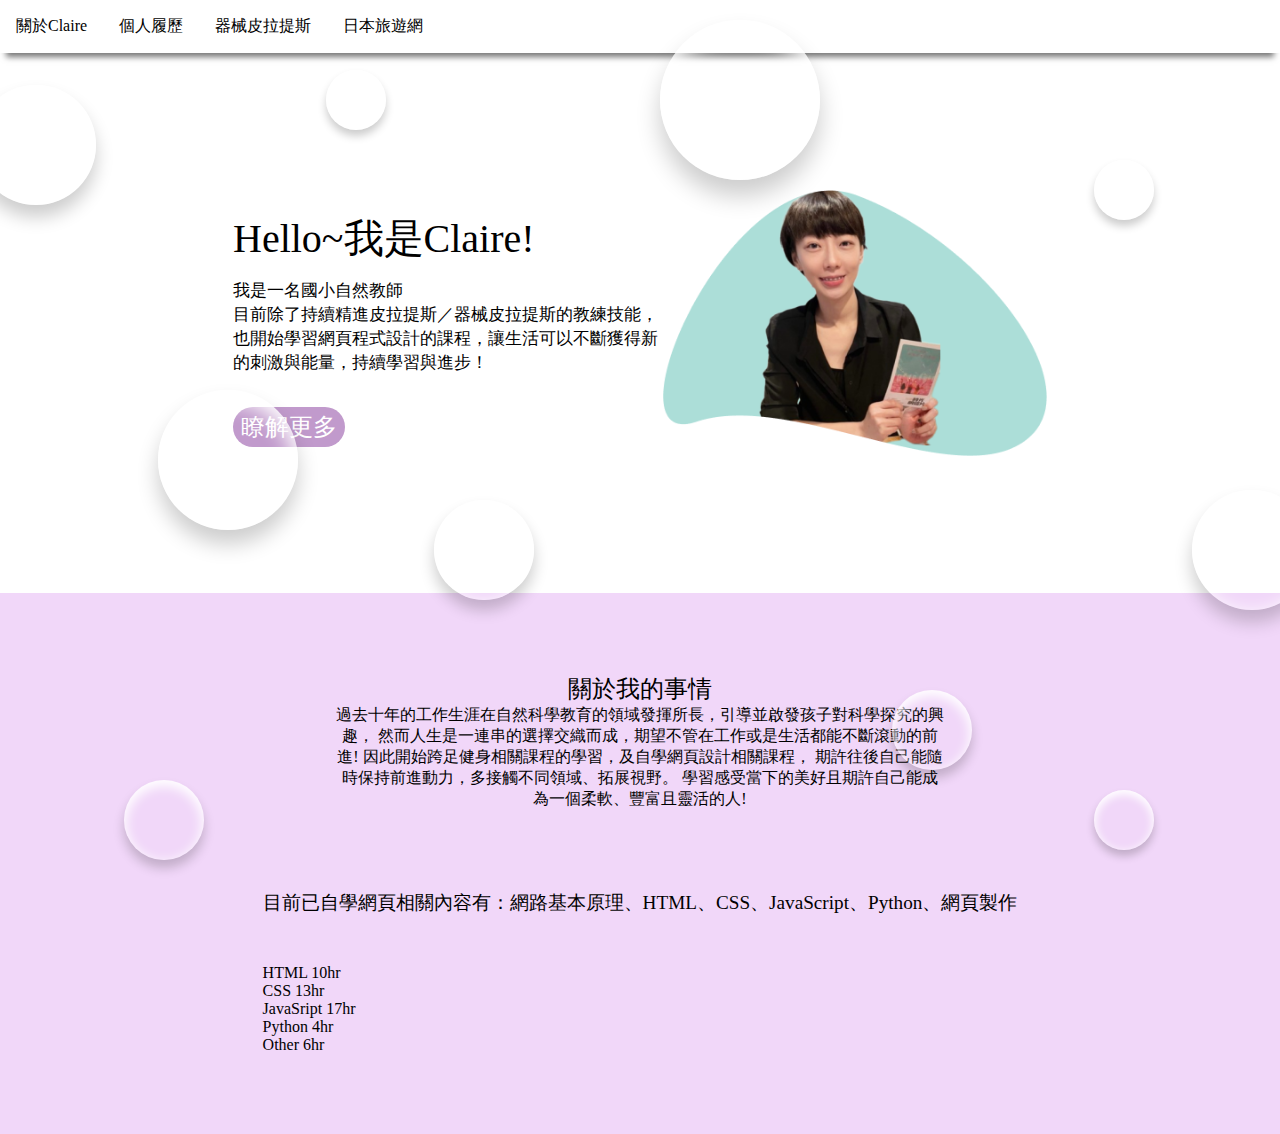
<file: personalfile/index.html>
<!DOCTYPE html>
<html lang="zh-Hants">
<head>
    <meta charset="UTF-8"/>
    <meta http-equiv="X-UA-Compatible" content="IE=edge"/>
    <meta name="viewport" content="width=device-width, initial-scale=1.0">
    <title>Claire's Personal Profile</title>
    <!-- 至bootstrap首頁右下include via CDN -->
    <link 
    href="https://cdn.jsdelivr.net/npm/bootstrap@5.3.0-alpha1/dist/css/bootstrap.min.css" 
    rel="stylesheet" 
    integrity="sha384-GLhlTQ8iRABdZLl6O3oVMWSktQOp6b7In1Zl3/Jr59b6EGGoI1aFkw7cmDA6j6gD" 
    crossorigin="anonymous"
    />

    <link rel="stylesheet" href="./styles/style.css"/>
    <link rel="stylesheet" href="./styles/bubbles.css"/>

</head>
<body>
    <nav>
        <ul>
            <li><a href="#">關於Claire</a></li>
            <li><a href="./resume.html">個人履歷</a></li>
            <li><a href="./project1器械皮拉提斯網站/">器械皮拉提斯</a></li>
            <li><a href="./project日本旅遊網站/">日本旅遊網</a></li>
        </ul>
    </nav>

    <main>
        <div id="background-wrap">
          <div class="bubble x1"></div>
          <div class="bubble x2"></div>
          <div class="bubble x3"></div>
          <div class="bubble x4"></div>
          <div class="bubble x5"></div>
          <div class="bubble x6"></div>
          <div class="bubble x7"></div>
          <div class="bubble x8"></div>
          <div class="bubble x9"></div>
          <div class="bubble x10"></div>
        </div>

        <section class="main-area">
            <div class="info">
                <h1>Hello~我是Claire!</h1>
                <h2>我是一名國小自然教師</h2>
                <h2>目前除了持續精進皮拉提斯／器械皮拉提斯的教練技能，
                    也開始學習網頁程式設計的課程，讓生活可以不斷獲得新
                    的刺激與能量，持續學習與進步！</h2>
                <!-- <a href="./resume.html">瞭解更多</a> -->
                <a href="./resume.html">瞭解更多</a>
            </div>
            <img src="./pictures/Group 1.png" alt="個人照片"/>
        </section>

        <section class="about-me">
            <div class="desc">
                <h2>關於我的事情</h2>
                <p>過去十年的工作生涯在自然科學教育的領域發揮所長，引導並啟發孩子對科學探究的興趣，
                然而人生是一連串的選擇交織而成，期望不管在工作或是生活都能不斷滾動的前進!
                因此開始跨足健身相關課程的學習，及自學網頁設計相關課程，
                期許往後自己能隨時保持前進動力，多接觸不同領域、拓展視野。
                學習感受當下的美好且期許自己能成為一個柔軟、豐富且靈活的人!</p>
            </div>

            <div class="progress-area">
                <h3>目前已自學網頁相關內容有：網路基本原理、HTML、CSS、JavaScript、Python、網頁製作
                </h3>

                <div class="progress">
                  <div class="progress-bar progress-bar-striped bg-success" 
                       role="progressbar" style="width: 20%;" aria-valuenow="20" aria-valuemin="0" aria-valuemax="100">HTML 10hr
                  </div>
                  <div class="progress-bar progress-bar-striped bg-info" 
                       role="progressbar" style="width: 26%;" aria-valuenow="26" aria-valuemin="0" aria-valuemax="100">CSS 13hr
                  </div>
                  <div class="progress-bar progress-bar-striped bg-warning" 
                       role="progressbar" style="width: 32%;" aria-valuenow="32" aria-valuemin="0" aria-valuemax="100">JavaSript 17hr
                  </div>
                  <div class="progress-bar progress-bar-striped bg-danger" 
                       role="progressbar" style="width: 10%;" aria-valuenow="10" aria-valuemin="0" aria-valuemax="100">Python 4hr
                  </div>
                  <div class="progress-bar progress-bar-striped" 
                       role="progressbar" style="width: 12%;" aria-valuenow="12" aria-valuemin="0" aria-valuemax="100">Other 6hr
                  </div>
                </div>
            </div>

             <!-- <div class="progress-table">
                <p>Lorem.</p>
                <td>HTML</td>
                <p>Loremipsumdyyydotamet.</p>
                <td>CSS </td>
                <p>Loremddhhsdddmdoloritmet.</p>
                <td>JavaSript</td>  
                <p>Loremihupjjjjjsudsit.</p> 
                <td>Python</td>
                <p>Loredst</p>
                <td>網頁製作</td> 
              </div> -->
        </section>   
      </main>
    </body>
  </html>
</file>
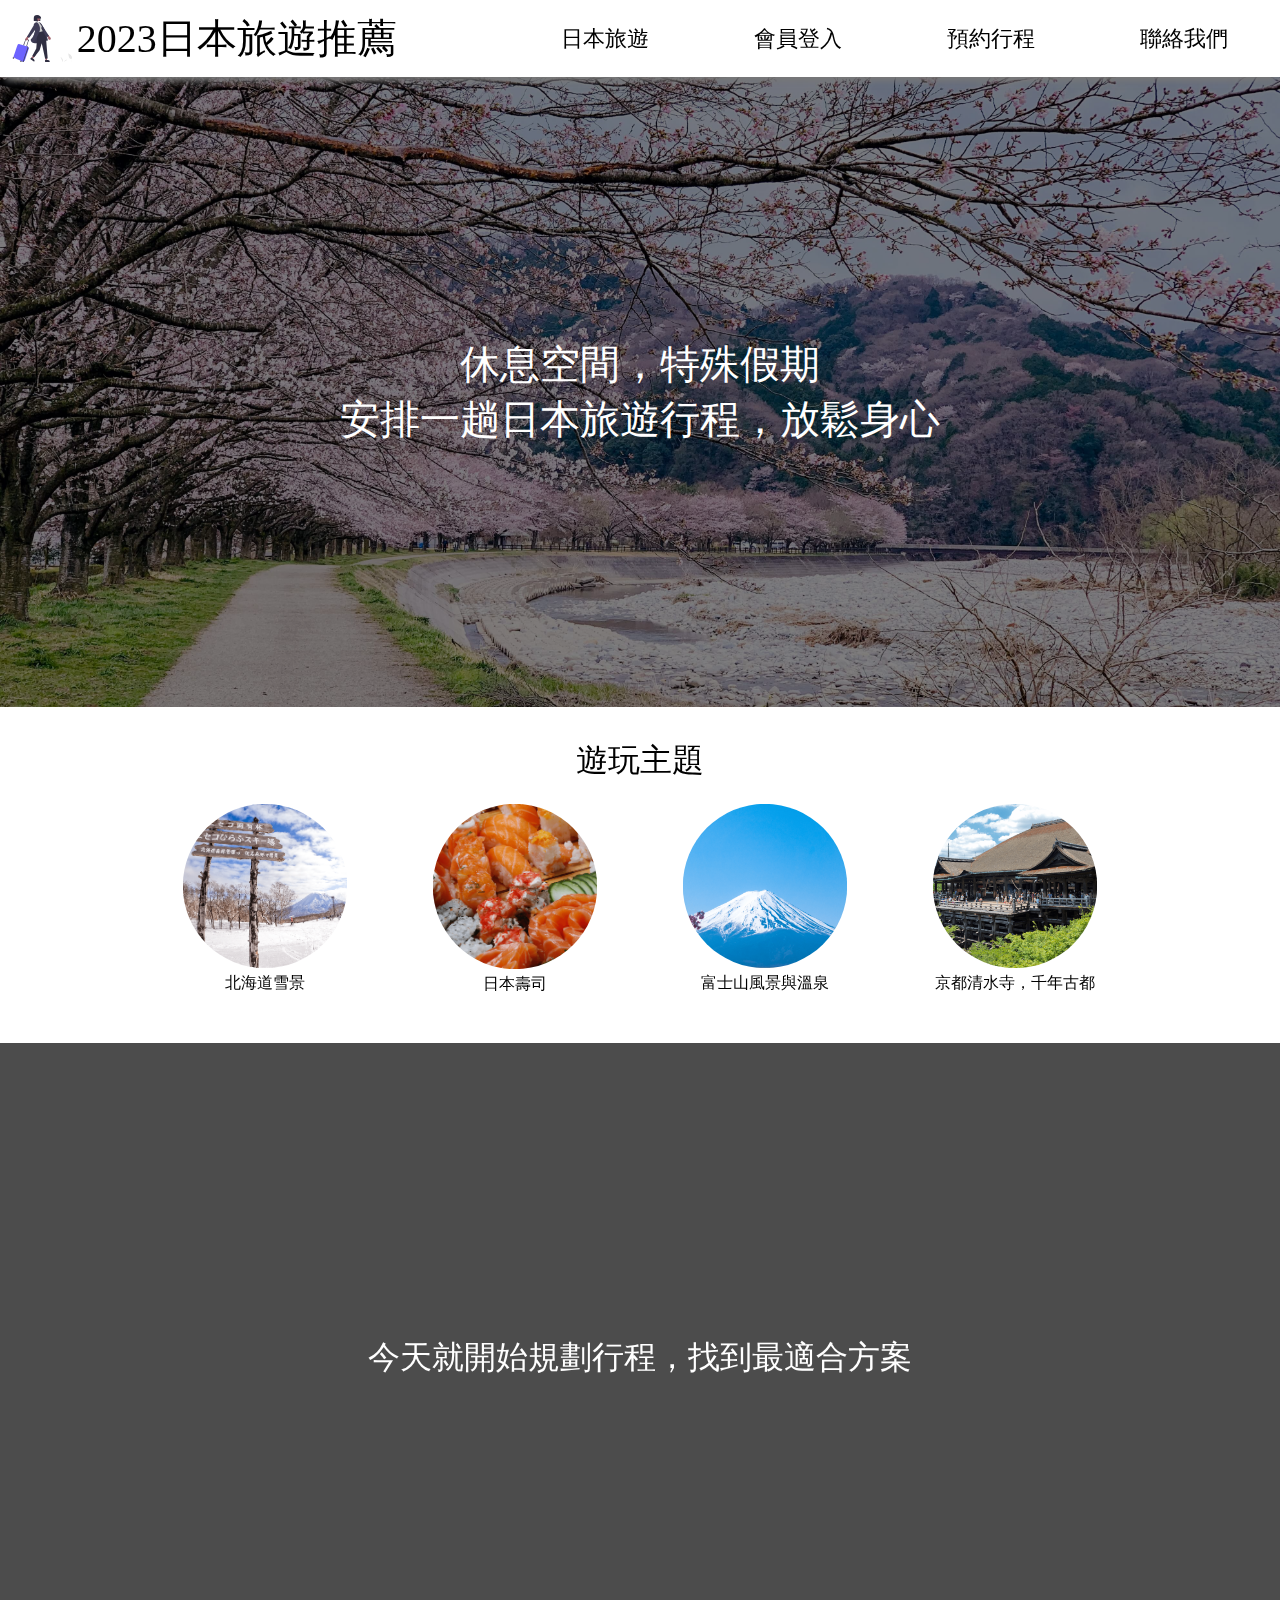
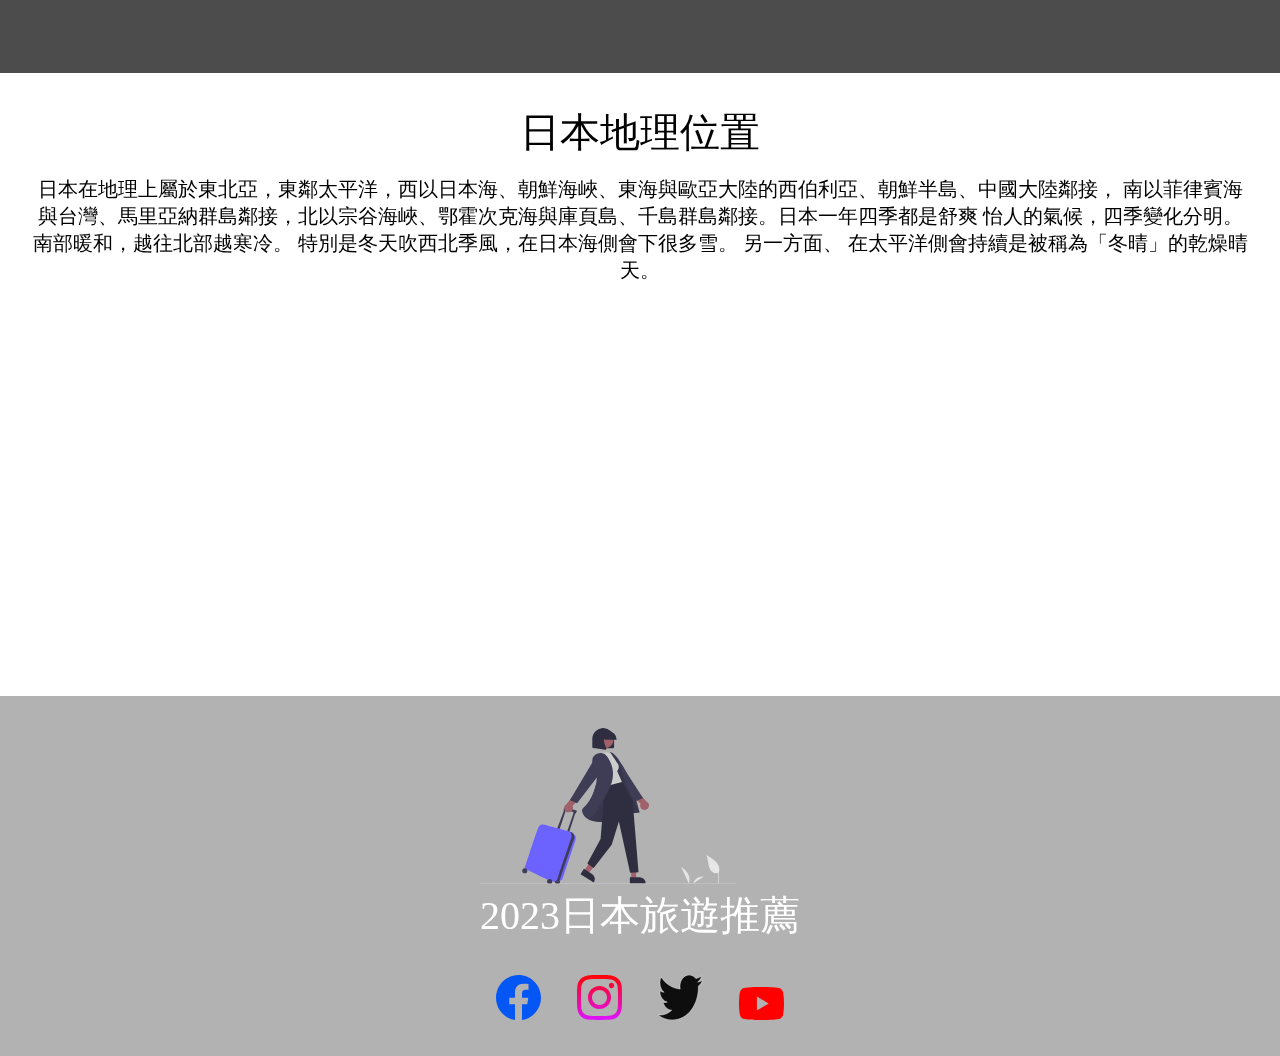
<file: personalfile/project日本旅遊網站/index.html>
<!DOCTYPE html>
<html lang="zh-Hants">
<head>
    <meta charset="UTF-8">
    <meta http-equiv="X-UA-Compatible" content="IE=edge">
    <meta name="viewport" content="width=device-width, initial-scale=1.0">
    <title>日本旅遊推薦</title>
    <link rel="stylesheet" 
          href="https://cdnjs.cloudflare.com/ajax/libs/font-awesome/6.2.1/css/all.min.css" 
          integrity="sha512-MV7K8+y+gLIBoVD59lQIYicR65iaqukzvf/nwasF0nqhPay5w/9lJmVM2hMDcnK1OnMGCdVK+iQrJ7lzPJQd1w==" 
          crossorigin="anonymous" 
          referrerpolicy="no-referrer" />
    <link rel="stylesheet" href="./styles/style.css">
</head>
<body>
    <img class="fixed-image" src="./images/富士山2.jpg" alt="fixed-image" />

    <header>
        <section class="logo">
            <img src="./images/網站Logo.svg" alt="日本旅遊網logo">
            <h1>2023日本旅遊推薦</h1>
        </section>
        <nav>
            <ul>
                <!-- 至cdn.js貼上font awsome的link 再至fontawsome下載icon -->
                <li><a href="#"><i class="fa-solid fa-plane"></i> 日本旅遊</a> </li>
                <li><a href="#"><i class="fa-solid fa-right-to-bracket"></i> 會員登入</a> </li>
                <li><a href="#"><i class="fa-solid fa-book"></i> 預約行程</a> </li>
                <li><a href="#"><i class="fa-solid fa-address-book"></i> 聯絡我們</a> </li>
            </ul>
        </nav>
    </header>

    <main>
        <section class="background-img">
            <div class="filter"></div>
            <!-- 功用是在網頁上方文字下面做一個遮罩 -->
            <h3>休息空間，特殊假期 <br/> 安排一趟日本旅遊行程，放鬆身心</h3>   
        </section>

        <section class="info-circles">
            <h3>遊玩主題</h3>
            <div class="circles">
                <div class="circle">
                    <img 
                    title="北海道雪景" 
                    src="./images/北海道雪景.jpg" 
                    alt="北海道雪景">
                    <p>北海道雪景</p>
                </div>
                <div class="circle">
                    <img 
                    title="日本壽司" 
                    src="./images/日本壽司.jpg" 
                    alt="日本壽司">
                    <p>日本壽司</p>
                </div>
                <div class="circle">
                    <img 
                    title="富士山" 
                    src="./images/富士山.jpg" 
                    alt="富士山">
                    <p>富士山風景與溫泉</p>
                </div>
                <div class="circle">
                    <img 
                    title="清水寺" 
                    src="./images/清水寺.jpg" 
                    alt="清水寺">
                    <p>京都清水寺，千年古都</p>
                </div>

            </div>
        </section>

        <section class="empty-container">
            <h3>今天就開始規劃行程，找到最適合方案</h3>
        </section>

        <section class="google-map">
            <h3>日本地理位置</h3>
            <p>日本在地理上屬於東北亞，東鄰太平洋，西以日本海、朝鮮海峽、東海與歐亞大陸的西伯利亞、朝鮮半島、中國大陸鄰接，
                南以菲律賓海與台灣、馬里亞納群島鄰接，北以宗谷海峽、鄂霍次克海與庫頁島、千島群島鄰接。日本一年四季都是舒爽
                怡人的氣候，四季變化分明。 南部暖和，越往北部越寒冷。 特別是冬天吹西北季風，在日本海側會下很多雪。 另一方面、
                在太平洋側會持續是被稱為「冬晴」的乾燥晴天。 
            </p>
            <iframe 
            src="https://www.google.com/maps/embed?pb=!1m18!1m12!1m3!1d27655128.088585712!2d119.01767415670852!3d32.20773000670472!2m3!1f0!2f0!3f0!3m2!1i1024!2i768!4f13.1!3m3!1m2!1s0x34674e0fd77f192f%3A0xf54275d47c665244!2z5pel5pys!5e0!3m2!1szh-TW!2stw!4v1675413782836!5m2!1szh-TW!2stw" 
            style="border:0;" 
            allowfullscreen="" 
            loading="lazy" 
            referrerpolicy="no-referrer-when-downgrade">
            </iframe>

        </section>

    </main>

    <footer>
        <section class="logo">
            <img src="./images/網站Logo.svg" alt="logo">
            <h3>2023日本旅遊推薦</h3>
        </section>

        <section class="links">
            <a href="#"><img src="./Icons/facebook.svg" alt="facebook" /></a>
            <a href="#"><img src="./Icons/instagram.svg" alt="instagram" /></a>
            <a href="#"><img src="./Icons/twitter.svg" alt="twitter" /></a>
            <a href="#"><img src="./Icons/youtube.svg" alt="youtube" /></a>
        </section>
    </footer>

    <script>
        setInterval(() => {
            let topBackground = document.querySelector("section.background-img");
            if (
                topBackground.style.backgroundImage == 'url("../images/日本櫻花.jpg")'
            ) {
                topBackground.style.backgroundImage ='url("../images/京都古城.jpg")';
            } else if (
                topBackground.style.backgroundImage =='url("../images/京都古城.jpg")'
            ) {
                topBackground.style.backgroundImage ='url("../images/大阪街頭.jpg")';
            } else {
                topBackground.style.backgroundImage ='url("../images/日本櫻花.jpg")';
            }
            }, 3000) ; 
    </script>
</body>
</html>
</file>
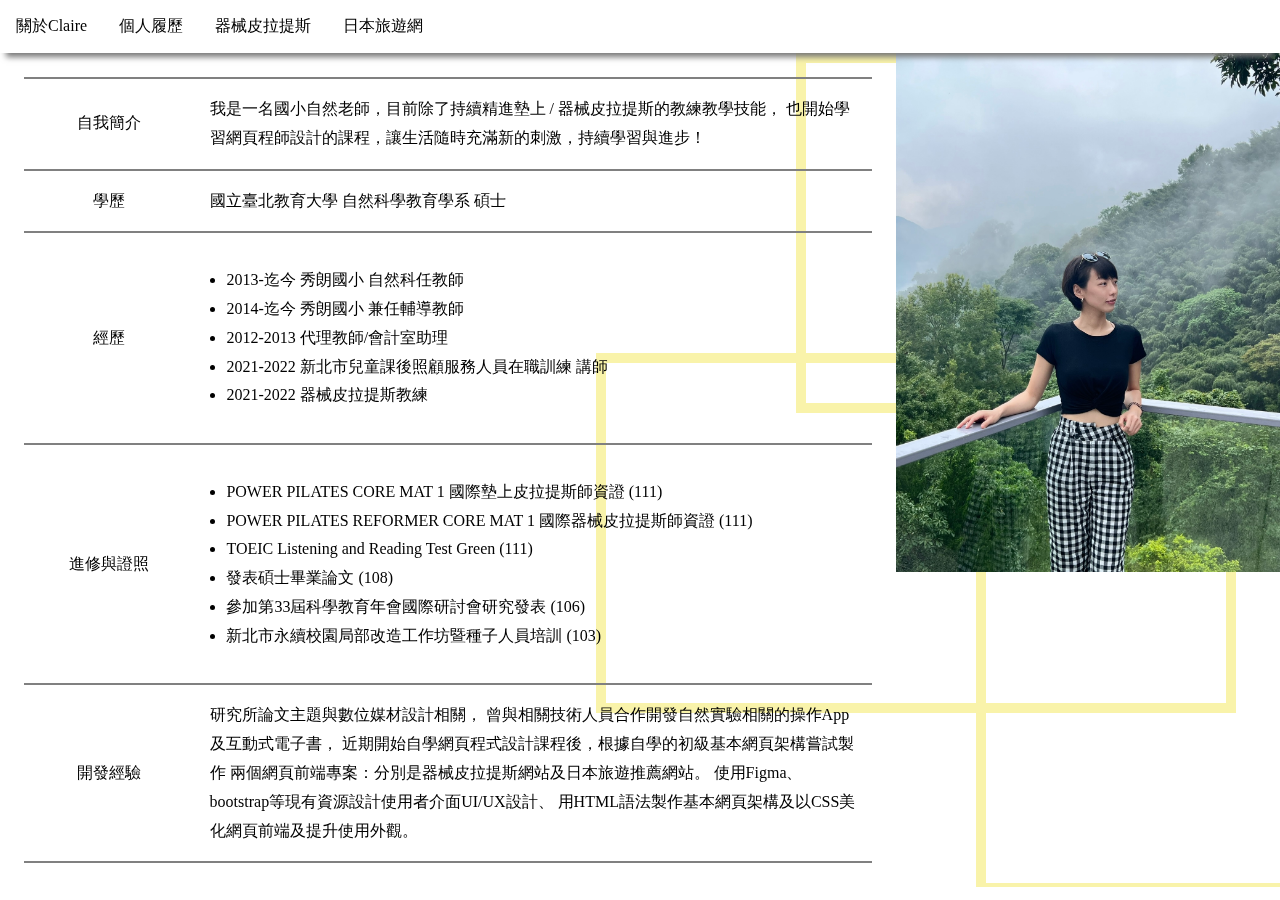
<file: personalfile/resume.html>
<!DOCTYPE html>
<html lang="zh-Hants">
<head>
    <meta charset="UTF-8"/>
    <meta http-equiv="X-UA-Compatible" content="IE=edge"/>
    <meta name="viewport" content="width=device-width, initial-scale=1.0">
    <link rel="stylesheet" href="./styles/style.css"/>

</head>
<body>
  <nav>
    <ul>
        <li><a href="./index.html">關於Claire</a></li>
        <li><a href="#">個人履歷</a></li>
        <li><a href="#">器械皮拉提斯</a></li>
        <li><a href="#">日本旅遊網</a></li>
    </ul>
  </nav>

  <main>
    <section class="resume"> 
      <section class="table">
        <table>
          <tr style="border-top: 2px solid gray">
            <td style="width: 20%" align="center">自我簡介</td>
            <td colspan="2" style="width: 80%" align="left">
            <!-- <td style="width: 10vw">自我簡介</td>
            <td colspan="2" style="width: 60vw"> -->
              我是一名國小自然老師，目前除了持續精進墊上 / 器械皮拉提斯的教練教學技能，
              也開始學習網頁程師設計的課程，讓生活隨時充滿新的刺激，持續學習與進步！
            </td>
          </tr>

          <tr>
            <td align="center">學歷</td>
            <td colspan="2">國立臺北教育大學 自然科學教育學系 碩士</td>
          </tr>
            
          <tr>
            <td align="center">經歷</td>
            <td colspan="2">
              <ul>
                 <li>2013-迄今  秀朗國小 自然科任教師</li>
                 <li>2014-迄今  秀朗國小 兼任輔導教師</li>
                 <li>2012-2013 代理教師/會計室助理</li>
                 <li>2021-2022 新北市兒童課後照顧服務人員在職訓練 講師</li>
                 <li>2021-2022 器械皮拉提斯教練</li>
              </ul>
            </td>
          </tr>
            
          <tr>
            <td align="center">進修與證照</td>
            <td>
              <ul>
                <li>POWER PILATES CORE MAT 1
                    國際墊上皮拉提斯師資證 (111)</li>
                <li>POWER PILATES REFORMER CORE MAT 1
                    國際器械皮拉提斯師資證 (111)</li>
                <li>TOEIC Listening and Reading Test Green (111)</li>
                <li>發表碩士畢業論文 (108)</li>
                <li>參加第33屆科學教育年會國際研討會研究發表 (106)</li>
                <li>新北市永續校園局部改造工作坊暨種子人員培訓 (103)</li>
              </ul>
            </td>
          </tr>

          <tr>
            <td align="center">開發經驗</td>
            <td>研究所論文主題與數位媒材設計相關，
                曾與相關技術人員合作開發自然實驗相關的操作App及互動式電子書，
                近期開始自學網頁程式設計課程後，根據自學的初級基本網頁架構嘗試製作
                兩個網頁前端專案：分別是器械皮拉提斯網站及日本旅遊推薦網站。
                使用Figma、bootstrap等現有資源設計使用者介面UI/UX設計、
                用HTML語法製作基本網頁架構及以CSS美化網頁前端及提升使用外觀。               
            </td>
          </tr>
        </table>
      </section>

      <section class="picture">
        <img src="./pictures/IMG_5870.jpg" alt="個人照片" />
        <div class="yellowRect"></div>
        <div class="yellowRect2"></div>
        <div class="yellowRect3"></div>
      </section>
    </section>   
  </main>
 </body>
</html>
</file>
<file: personalfile/styles/style.css>
* {
  margin: 0;
  padding: 0;
  box-sizing: border-box;
}

html,
body {
  overflow-x: hidden;
}

h1,
h2,
h3,
h4,
h5,
h6 {
  font-weight: normal;
}

body nav {
  background-color: white;
  position: sticky;
  top: 0;
  z-index: 5;
  box-shadow: 0 10px 6px -6px #777;
}
body nav ul {
  display: flex;
}
body nav ul li {
  list-style-type: none;
  margin: 1rem;
}
body nav ul li a {
  color: black;
  text-decoration: none;
  transition: all 0.1s ease;
}
body nav ul li a:hover {
  color: rgb(193, 154, 204);
}
body main section.main-area {
  min-height: 60vh;
  background-color: white;
  display: flex;
  justify-content: center;
  align-items: center;
  flex-wrap: wrap;
}
body main section.main-area div.info {
  flex-basis: 430px;
}
body main section.main-area div.info h1 {
  font-size: 2.5rem;
  line-height: 5rem;
}
body main section.main-area div.info h2 {
  font-size: 1.05rem;
  line-height: 1.5rem;
}
body main section.main-area div.info a {
  color: white;
  background-color: rgb(193, 154, 204);
  padding: 0.25rem 0.5rem;
  font-size: 1.5rem;
  border-radius: 20px;
  display: inline-block;
  margin-top: 2rem;
  text-decoration: none;
  transition: all 0.2 ease;
}
body main section.main-area div.info a:hover {
  transform: scale(1.05);
}
body main section.main-area img {
  flex-basis: 0 1 250px;
  max-width: 30vw;
}
body main section.about-me {
  background-color: rgb(241, 215, 249);
  padding: 5rem 2rem;
  display: flex;
  flex-direction: column;
  align-items: center;
}
body main section.about-me div.desc {
  width: 50%;
  text-align: center;
}
body main section.about-me div.desc h3 {
  font-size: 1.8rem;
  line-height: 3rem;
}
body main section.about-me div.desc p {
  font-size: 1rem;
}
body main section.about-me div.progress-area h3 {
  margin: 5rem 0rem 3rem;
  font-size: 1.2em;
  text-align: center;
}
body main section.about-me div.progress-area p {
  margin: 0.5rem 0rem;
  font-size: 1.05rem;
}
body main section.about-me div.progress-table {
  display: flex;
  padding: 1rem;
  font-size: 1rem;
}
body main section.about-me div.progress-table p {
  color: rgba(0, 0, 0, 0);
  font-size: 0.6rem;
}
body main section.resume {
  display: flex;
  flex-wrap: wrap;
  line-height: 1.8rem;
}
body main section.resume section.table {
  flex: 5 1 700px;
  padding: 1.5rem;
}
body main section.resume section.table table {
  border-collapse: collapse;
}
body main section.resume section.table table tr {
  border-bottom: 2px solid gray;
  transition: all 0.2s ease;
}
body main section.resume section.table table tr:hover {
  background-color: rgb(241, 215, 249);
}
body main section.resume section.table table tr td {
  padding: 1rem;
}
body main section.resume section.table table tr ul {
  margin: 1.05rem;
}
body main section.resume section.picture {
  flex: 1 1 300px;
  position: relative;
}
body main section.resume section.picture img {
  width: 30vw;
}
body main section.resume section.picture div.yellowRect {
  width: 30vw;
  height: 90vh;
  border: 10px solid rgb(249, 243, 170);
  position: absolute;
  top: 30px;
  left: 80px;
  z-index: -1;
}
body main section.resume section.picture div.yellowRect2 {
  width: 50vw;
  height: 40vh;
  border: 10px solid rgb(249, 243, 170);
  position: absolute;
  top: 300px;
  left: -300px;
  z-index: -1;
}
body main section.resume section.picture div.yellowRect3 {
  width: 50vw;
  height: 40vh;
  border: 10px solid rgb(249, 243, 170);
  position: absolute;
  top: 0px;
  left: -100px;
  z-index: -1;
}

@media screen and (max-width: 800px) {
  body main section.main-area div.info {
    padding: 1rem;
  }
  body main section.main-area img {
    width: 90%;
  }
  body main section.about-me {
    padding: 1rem 0.5rem;
  }
  body main section.about-me div.desc {
    width: 80%;
  }
  body main section.about-me div.progress-area {
    width: 80%;
  }
  body main section.resume section.table {
    min-width: 800px;
  }
  body main section.resume section.picture img {
    width: 90%;
  }
  body main section.resume section.picture div.yellowRect,
  body main section.resume section.picture div.yellowRect2,
  body main section.resume section.picture div.yellowRect3 {
    display: none;
  }
}
@media screen and (max-width: 500px) {
  body nav {
    position: static;
  }
  body nav ul {
    flex-direction: column;
  }
}/*# sourceMappingURL=style.css.map */
</file>
<file: personalfile/styles/bubbles.css>
#background-wrap {
    position: fixed;
    bottom: 0;
    left: 0;
    right: 0;
    top: 0;
    z-index: 10;
    /* 確保泡泡都在上面 */
    pointer-events: none;
    /* 不希望有任何backwrap發生任何事情，穿透的div */

  }
  
  .bubble {
    border-radius: 50%;
    width: 200px;
    height: 200px;
    position: absolute;
    box-shadow: 0 20px 30px rgba(0, 0, 0, 0.2),
      inset 0px 10px 30px 5px rgba(255, 255, 255, 1);
  }
  
  @keyframes animateBubble {
    0% {
      margin-top: 1000px;
    }
    100% {
      margin-top: -100%;
    }
  }
  
  @keyframes sideWays {
    0% {
      margin-left: 0px;
    }
    100% {
      margin-left: 50px;
    }
  }
  
  .x1 {
    animation: animateBubble 25s linear infinite,
      sideWays 2s ease-in-out infinite alternate;
    left: -5%;
    top: 5%;
    transform: scale(0.6);
  }
  
  .x2 {
    animation: animateBubble 20s linear infinite,
      sideWays 4s ease-in-out infinite alternate;
    left: 5%;
    top: 80%;
    transform: scale(0.4);
  }
  .x3 {
    animation: animateBubble 28s linear infinite,
      sideWays 2s ease-in-out infinite alternate;
    left: 10%;
    top: 40%;
    transform: scale(0.7);
  }
  .x4 {
    animation: animateBubble 22s linear infinite,
      sideWays 3s ease-in-out infinite alternate;
    left: 20%;
    top: 0%;
    transform: scale(0.3);
  }
  .x5 {
    animation: animateBubble 29s linear infinite,
      sideWays 4s ease-in-out infinite alternate;
    left: 30%;
    top: 50%;
    transform: scale(0.5);
  }
  .x6 {
    animation: animateBubble 21s linear infinite,
      sideWays 2s ease-in-out infinite alternate;
    left: 50%;
    top: 0%;
    transform: scale(0.8);
  }
  .x7 {
    animation: animateBubble 20s linear infinite,
      sideWays 2s ease-in-out infinite alternate;
    left: 65%;
    top: 70%;
    transform: scale(0.4);
  }
  .x8 {
    animation: animateBubble 22s linear infinite,
      sideWays 3s ease-in-out infinite alternate;
    left: 80%;
    top: 10%;
    transform: scale(0.3);
  }
  .x9 {
    animation: animateBubble 29s linear infinite,
      sideWays 4s ease-in-out infinite alternate;
    left: 90%;
    top: 50%;
    transform: scale(0.6);
  }
  .x10 {
    animation: animateBubble 26s linear infinite,
      sideWays 2s ease-in-out infinite alternate;
    left: 80%;
    top: 80%;
    transform: scale(0.3);
  }
</file>
<file: personalfile/project日本旅遊網站/styles/style.css>
@charset "UTF-8";
* {
  margin: 0;
  padding: 0;
  box-sizing: border-box;
}

h1,
h2,
h3,
h4,
h5,
h6 {
  font-weight: normal;
}

body {
  position: relative;
}
body img.fixed-image {
  min-height: 100vh;
  position: fixed;
  width: 100%;
  z-index: -5;
  bottom: 0;
  left: 0;
}
body header {
  background-color: white;
  display: flex;
  flex-wrap: wrap;
  align-items: center;
  position: sticky;
  top: 0;
  z-index: 10;
  box-shadow: 0 10px 6px -6px #777;
}
body header section.logo {
  flex: 2 1 400px;
  display: flex;
  align-items: center;
}
body header section.logo h1 {
  font-size: 2.5rem;
}
body header section.logo img {
  width: 6vw;
  height: 6vw;
}
body header nav {
  flex: 5 1 500px;
}
body header nav ul {
  display: flex;
  list-style-type: none;
  justify-content: space-around;
}
body header nav ul li a {
  color: black;
  text-decoration: none;
  font-size: 1.35rem;
  transition: all 0.2s ease;
  padding-bottom: 0.3rem;
}
body header nav ul li a:hover {
  color: rgba(152, 57, 255, 0.5);
  border-bottom: 3px solid rgba(152, 57, 255, 0.5);
}
body main section.background-img {
  min-height: 70vh;
  background-image: url("../images/日本櫻花.jpg");
  background-size: cover;
  background-position: center;
  transition: all 0.75s ease;
  position: relative;
  z-index: 0;
  display: flex;
  justify-content: center;
  align-items: center;
}
body main section.background-img div.filter {
  background-color: rgba(0, 0, 0, 0.5);
  width: 100%;
  min-height: 70vh;
  position: absolute;
  top: 0;
  left: 0;
  z-index: -1;
}
body main section.background-img h3 {
  color: white;
  font-size: 2.5rem;
  text-align: center;
}
body main section.info-circles {
  background-color: white;
  padding: 2rem 1rem;
}
body main section.info-circles h3 {
  text-align: center;
  font-size: 2rem;
}
body main section.info-circles div.circles {
  display: flex;
  flex-wrap: wrap;
  justify-content: center;
}
body main section.info-circles div.circles div.circle {
  padding: 1rem;
  flex: 0 1 250px;
  display: flex;
  flex-direction: column;
  align-items: center;
}
body main section.info-circles div.circles div.circle img {
  width: 80%;
  border-radius: 50%;
  transition: all 0.1s ease-in;
  padding: 0.3rem;
}
body main section.info-circles div.circles div.circle img:hover {
  border: 3px solid rgba(152, 57, 255, 0.5);
}
body main section.empty-container {
  min-height: 70vh;
  background-color: rgba(0, 0, 0, 0.7);
  display: flex;
  justify-content: center;
  align-items: center;
}
body main section.empty-container h3 {
  font-size: 2rem;
  color: white;
}
body main section.google-map {
  background-color: white;
  padding: 2rem 1rem;
  text-align: center;
}
body main section.google-map h3 {
  font-size: 2.5rem;
}
body main section.google-map p {
  font-size: 1.25rem;
  margin: 1rem;
}
body main section.google-map iframe {
  width: 100%;
  height: 40vh;
}
body footer {
  display: flex;
  padding: 2rem;
  flex-direction: column;
  align-items: center;
  color: white;
  background-color: rgba(0, 0, 0, 0.3);
}
body footer section.logo img {
  width: 20vw;
}
body footer section.logo h3 {
  font-size: 2.5rem;
}
body footer section.links {
  margin-top: 2rem;
}
body footer section.links a img {
  width: 5vh;
  margin: 0rem 1rem;
}

@media screen and (max-width: 700px) {
  body header section.logo {
    flex-direction: column;
  }
  body header section.logo img {
    width: 50vw;
    height: 50vw;
  }
  body header nav ul {
    flex-direction: column;
  }
  body header nav ul li {
    padding: 0.5rem 0.25rem;
  }
}/*# sourceMappingURL=style.css.map */
</file>
